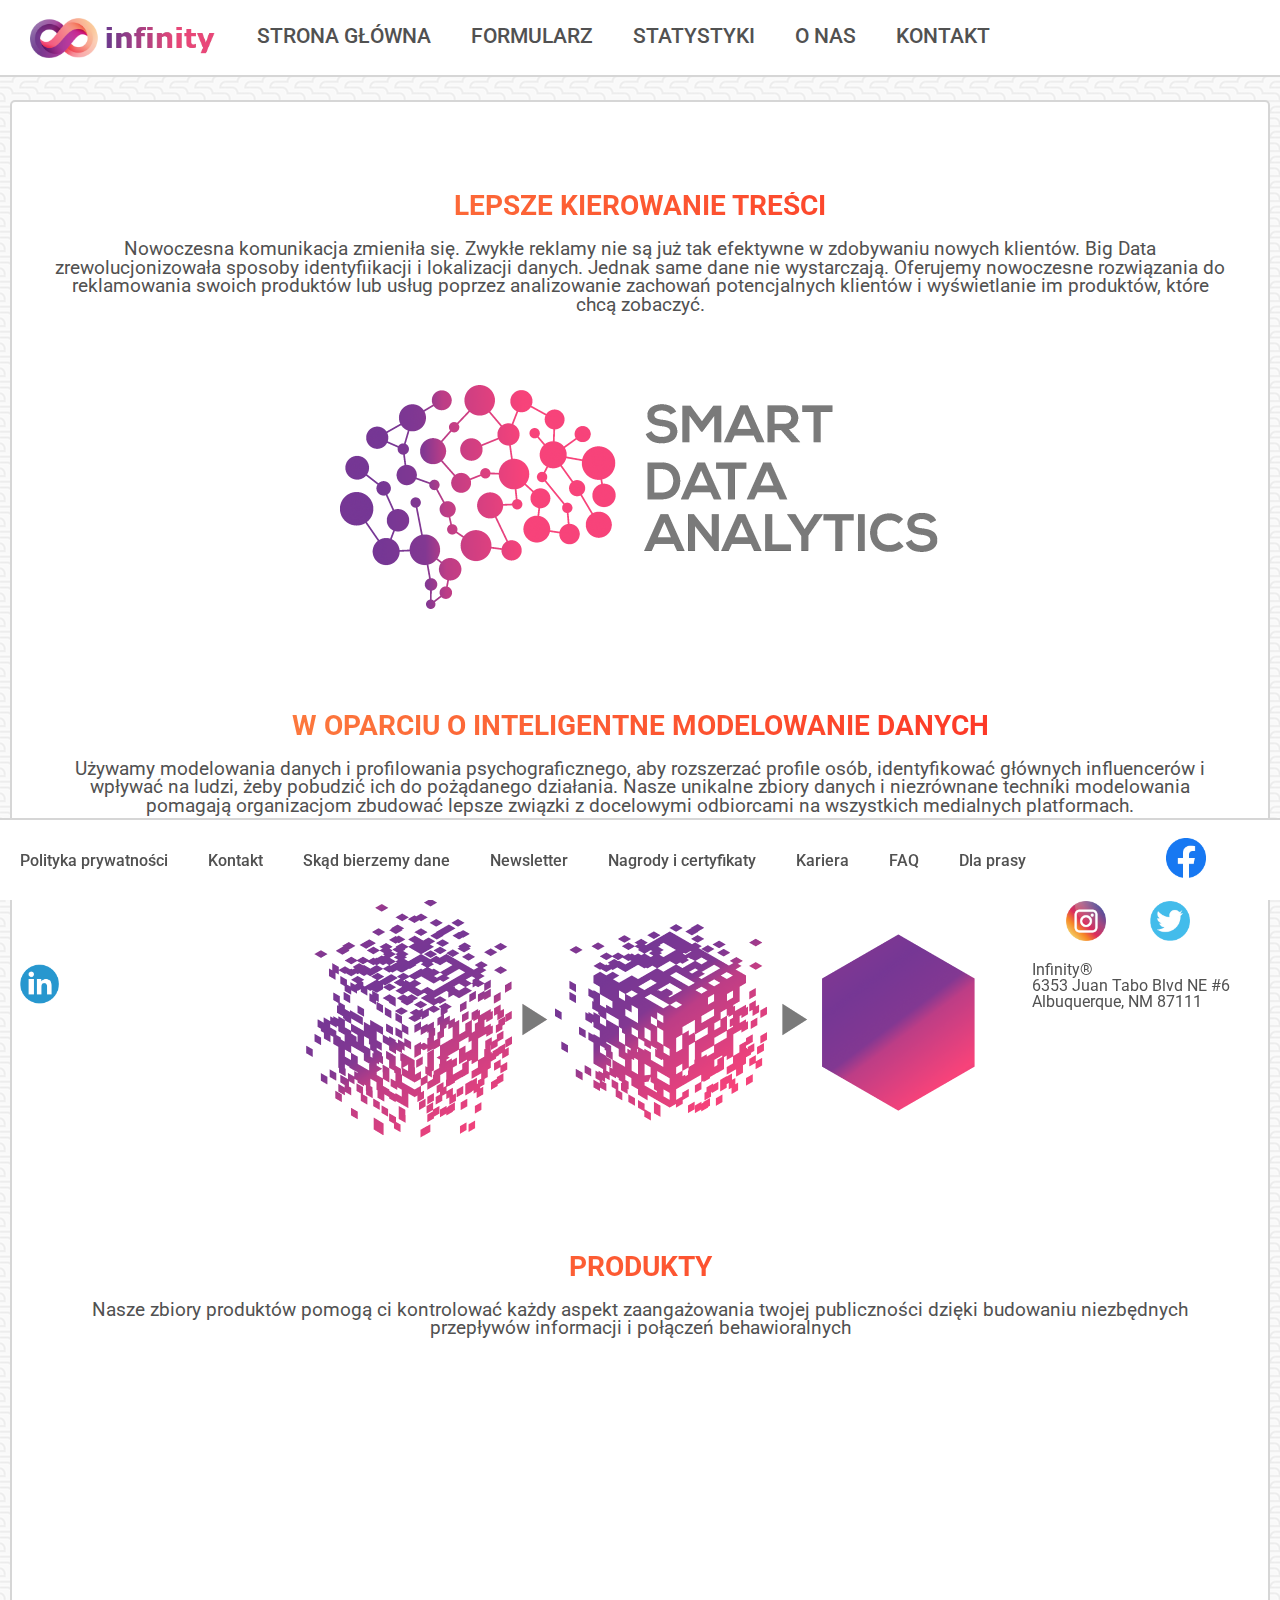
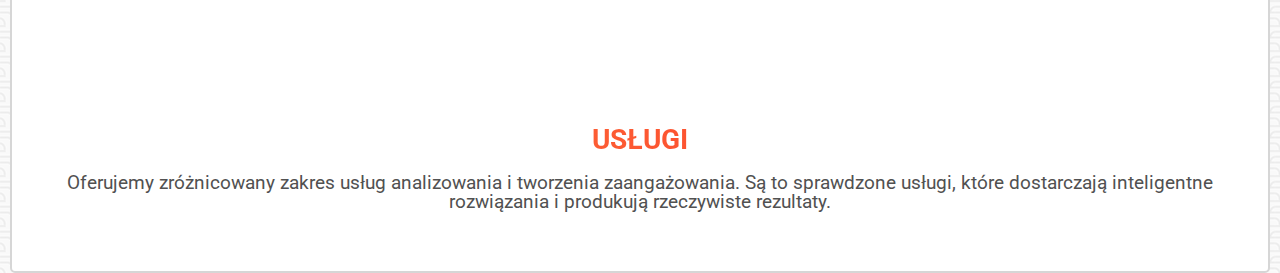
<file: index.html>
<!DOCTYPE html>
<html lang="pl">
  <head>
    <meta charset="UTF-8">
    <title>Infinity®</title>
    <link rel="stylesheet" href="styles/main.css">
    <link rel="icon" href="img/favicon.png" type="image/png">
    <meta name="Description" content="Infinity. Strona firmy oferującej usługi data science.">
    <link href="https://fonts.googleapis.com/css2?family=Roboto:ital,wght@0,400;0,500;0,700;1,400&display=swap" rel="stylesheet">
  </head>
  <body>
    <header>
      <a href="index.html"><img alt="Logo" src="img/logo-cale.png" height="40px" width="187px" class="header-logo"></a>
      <ul>
        <li><a class="a-header" rel="noreferrer" href="index.html">STRONA GŁÓWNA</a></li>
        <li><a class="a-header" rel="noreferrer" href="form.html">FORMULARZ</a></li>
        <li><a class="a-header" rel="noreferrer" href="stat.html">STATYSTYKI</a></li>
        <li><a class="a-header" rel="noreferrer" href="about-us.html">O NAS</a></li>
        <li><a class="a-header" rel="noreferrer" href="kontakt.html">KONTAKT</a></li>
      </ul>
    </header>
    <section>
      <h6 class="h6-section"> Strona główna </h6>
      <article>
        <h2>LEPSZE KIEROWANIE TREŚCI</h2>
        <p>Nowoczesna komunikacja zmieniła się. Zwykłe reklamy nie są już tak efektywne w zdobywaniu nowych klientów. Big Data zrewolucjonizowała sposoby identyfiikacji i lokalizacji danych. Jednak same dane nie wystarczają. Oferujemy nowoczesne rozwiązania do reklamowania swoich produktów lub usług poprzez analizowanie zachowań potencjalnych klientów i wyświetlanie im produktów, które chcą zobaczyć.</p>
        <img src="img/smart-data.png" alt="Smart data logo" class="smart-data-img">
        <h2>W OPARCIU O INTELIGENTNE MODELOWANIE DANYCH</h2>
        <p>Używamy modelowania danych i profilowania psychograficznego, aby rozszerzać profile osób, identyfikować głównych influencerów i wpływać na ludzi, żeby pobudzić ich do pożądanego działania. Nasze unikalne zbiory danych i niezrównane techniki modelowania pomagają organizacjom zbudować lepsze związki z docelowymi odbiorcami na wszystkich medialnych platformach.</p>
        <img src="img/cubes.png" alt="Cubes logo" class="smart-data-img">
        <h2>PRODUKTY</h2>
        <p>Nasze zbiory produktów pomogą ci kontrolować każdy aspekt zaangażowania twojej publiczności dzięki budowaniu niezbędnych przepływów informacji i połączeń behawioralnych</p>
        <iframe width="560" title="Dataaa Science" height="315" src="https://www.youtube.com/embed/xh2ATEZ75Ls" allow="accelerometer; autoplay; clipboard-write; encrypted-media; gyroscope; picture-in-picture" allowfullscreen></iframe>
        <h2>USŁUGI</h2>
        <p>Oferujemy zróżnicowany zakres usług analizowania i tworzenia zaangażowania. Są to sprawdzone usługi, które dostarczają inteligentne rozwiązania i produkują rzeczywiste rezultaty.</p>
      </article>
    </section>
    <aside>
      <h2>NASI PARTNERZY</h2>
      <a href="https://google.com" rel="noreferrer" target="_blank"><img src="img/google-logo.png" alt="Google logo"></a>
      <a href="https://ibm.com" rel="noreferrer" target="_blank"><img src="img/ibm-logo.png" alt="IBM logo"></a>
      <a href="https://tesla.com" rel="noreferrer" target="_blank"><img src="img/tesla-logo.png" alt="Tesla logo"></a>
      <a href="https://facebook.com" rel="noreferrer" target="_blank"><img src="img/facebook-logo.gif" alt="Facebook logo"></a>
      <a href="https://spacex.com" rel="noreferrer" target="_blank"><img src="img/spacex-logo.png" alt="SpaceX logo"></a>
      <a href="https://oracle.com" rel="noreferrer" target="_blank"><img src="img/oracle-logo.png" alt="Oracle logo"></a>
    </aside>
    <footer>
      <ul>
          <li><a rel="noreferrer" href="index.html">Polityka prywatności</a></li>
          <li><a rel="noreferrer" href="kontakt.html">Kontakt</a></li>
        <li><a rel="noreferrer" href="index.html">Skąd bierzemy dane</a></li>
        <li><a rel="noreferrer" href="index.html">Newsletter</a></li>
        <li><a rel="noreferrer" href="index.html">Nagrody i certyfikaty</a></li>
        <li><a rel="noreferrer" href="index.html">Kariera</a></li>
        <li><a rel="noreferrer" href="index.html">FAQ</a></li>
        <li><a rel="noreferrer" href="index.html">Dla prasy</a></li>
      </ul>
      <a href="https://facebook.com" rel="noreferrer" target="_blank" class="footer-media"><img src="img/fb-icon.png" alt="Facebook logo"></a>
      <a href="https://instagram.com" rel="noreferrer" target="_blank"><img src="img/instagram-logo.png" alt="Instagram logo"></a>
      <a href="https://twitter.com" rel="noreferrer" target="_blank"><img src="img/twitter-logo.png" alt="Twitter logo"></a>
      <a href="https://linkedin.com" rel="noreferrer" target="_blank"><img src="img/linkedin-logo.png" alt="LinkedIn logo"></a>
      <div class="footer-adress">
        <p>Infinity®</p>
        <p>6353 Juan Tabo Blvd NE #6</p>
        <p>Albuquerque, NM 87111</p>
      </div>
    </footer>

  </body>
</html>
</file>
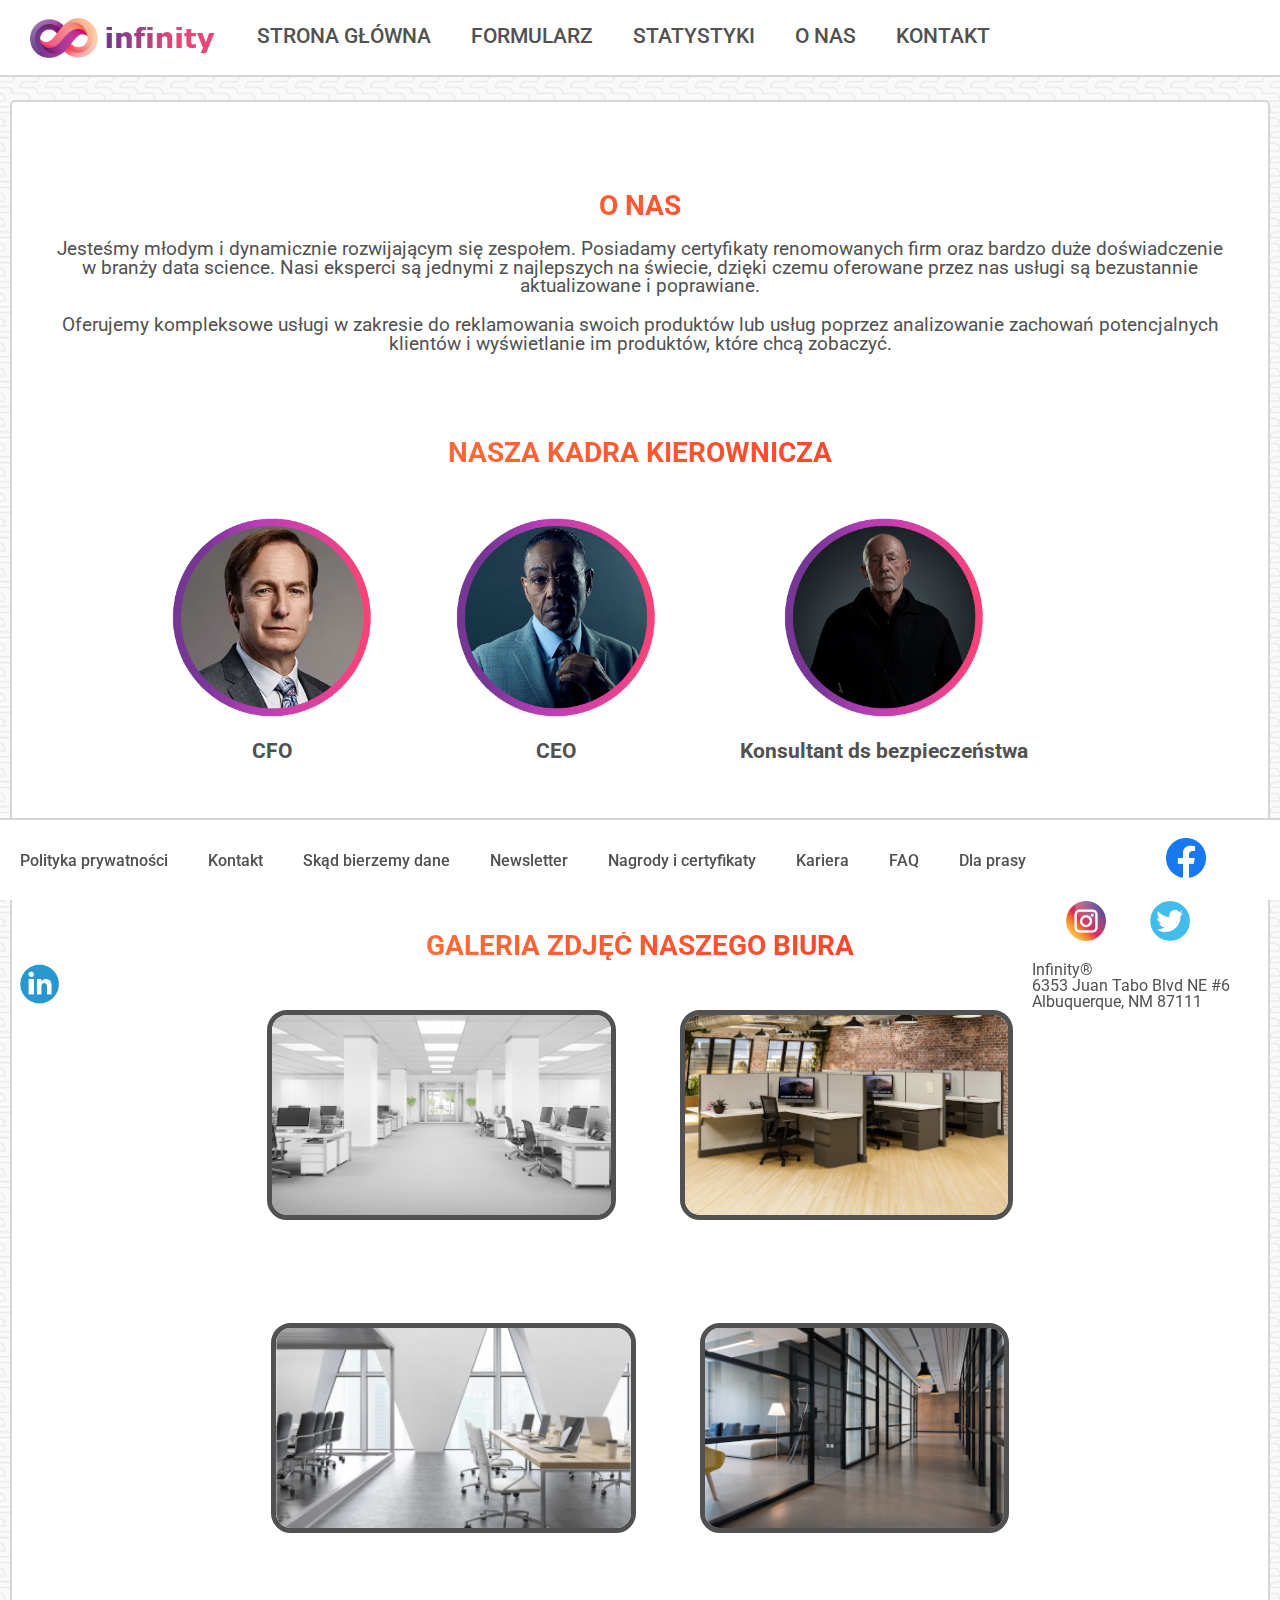
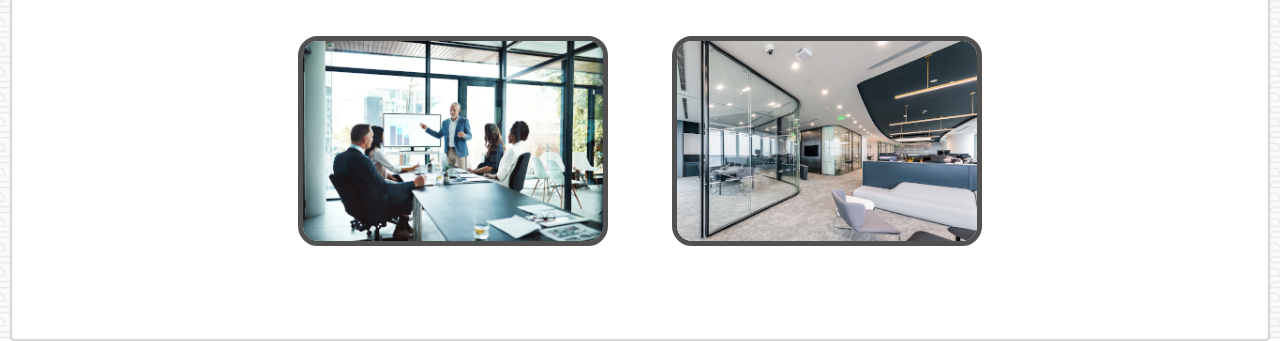
<file: about-us.html>
<!DOCTYPE html>
<html lang="pl">
<head>
    <meta charset="UTF-8">
    <title>Infinity® - Galeria</title>
    <link rel="stylesheet" href="styles/main.css">
    <meta name="Description" content="Infinity. Strona firmy oferującej usługi data science.">
    <link rel="icon" href="img/favicon.png" type="image/png">
    <link href="https://fonts.googleapis.com/css2?family=Roboto:ital,wght@0,400;0,500;0,700;1,400&display=swap" rel="stylesheet">
</head>
<body>
<header>
    <a href="index.html"><img alt="Logo" src="img/logo-cale.png" class="header-logo"></a>
    <ul>
        <li><a class="a-header" href="index.html">STRONA GŁÓWNA</a></li>
        <li><a class="a-header" href="form.html">FORMULARZ</a></li>
        <li><a class="a-header" href="stat.html">STATYSTYKI</a></li>
        <li><a class="a-header" href="about-us.html">O NAS</a></li>
        <li><a class="a-header" href="kontakt.html">KONTAKT</a></li>
    </ul>
</header>
<section>
    <article class="about-us">
        <h2>O NAS</h2>
        <p>Jesteśmy młodym i dynamicznie rozwijającym się zespołem. Posiadamy certyfikaty renomowanych firm oraz bardzo duże doświadczenie w branży data science. Nasi eksperci są jednymi z najlepszych na świecie, dzięki czemu oferowane przez nas usługi są bezustannie aktualizowane i poprawiane.</p>
        <p>Oferujemy kompleksowe usługi w zakresie do reklamowania swoich produktów lub usług poprzez analizowanie zachowań potencjalnych klientów i wyświetlanie im produktów, które chcą zobaczyć.</p>
        <br>
        <h2>NASZA KADRA KIEROWNICZA</h2>
        <figure>
        <img alt="CFO Zdjęcie" src="img/CFO.png">
        <p class="image-caption">CFO</p>
        </figure>
        <figure>
        <img alt="CEO Zdjęcie" src="img/CEO.png">
        <p class="image-caption">CEO</p>
        </figure>
        <figure>
        <img alt="Security Consultant Zdjęcie" src="img/SC.png">
        <p class="image-caption">Konsultant ds bezpieczeństwa</p>
        </figure>
        <h2>GALERIA ZDJĘĆ NASZEGO BIURA</h2>
        <img alt="Zdjęcie biura 1" src="img/office-1.png" class="office-photo">
        <img alt="Zdjęcie biura 2" src="img/office-2.png" class="office-photo">
        <br>
        <img alt="Zdjęcie biura 3" src="img/office-3.png" class="office-photo">
        <img alt="Zdjęcie biura 4" src="img/office-4.png" class="office-photo">
        <br>
        <img alt="Zdjęcie biura 5" src="img/office-5.png" class="office-photo">
        <img alt="Zdjęcie biura 6" src="img/office-6.png" class="office-photo">


    </article>
</section>
<aside>
    <h2>NASI PARTNERZY</h2>
    <a href="https://google.com" target="_blank"><img src="img/google-logo.png" alt="Google logo"></a>
    <a href="https://ibm.com" target="_blank"><img src="img/ibm-logo.png" alt="IBM logo"></a>
    <a href="https://tesla.com" target="_blank"><img src="img/tesla-logo.png" alt="Tesla logo"></a>
    <a href="https://facebook.com" target="_blank"><img src="img/facebook-logo.gif" alt="Facebook logo"></a>
    <a href="https://spacex.com" target="_blank"><img src="img/spacex-logo.png" alt="SpaceX logo"></a>
    <a href="https://oracle.com" target="_blank"><img src="img/oracle-logo.png" alt="Oracle logo"></a>
</aside>
<footer>
    <ul>
        <li><a href="index.html">Polityka prywatności</a></li>
        <li><a href="kontakt.html">Kontakt</a></li>
        <li><a href="index.html">Skąd bierzemy dane</a></li>
        <li><a href="index.html">Newsletter</a></li>
        <li><a href="index.html">Nagrody i certyfikaty</a></li>
        <li><a href="index.html">Kariera</a></li>
        <li><a href="index.html">FAQ</a></li>
        <li><a href="index.html">Dla prasy</a></li>
    </ul>
    <a href="https://facebook.com" target="_blank" class="footer-media"><img src="img/fb-icon.png" alt="Facebook logo"></a>
    <a href="https://instagram.com" target="_blank"><img src="img/instagram-logo.png" alt="Instagram logo"></a>
    <a href="https://twitter.com" target="_blank"><img src="img/twitter-logo.png" alt="Twitter logo"></a>
    <a href="https://linkedin.com" target="_blank"><img src="img/linkedin-logo.png" alt="LinkedIn logo"></a>
    <div class="footer-adress">
        <p>Infinity®</p>
        <p>6353 Juan Tabo Blvd NE #6</p>
        <p>Albuquerque, NM 87111</p>
    </div>
</footer>

</body>
</html>
</file>
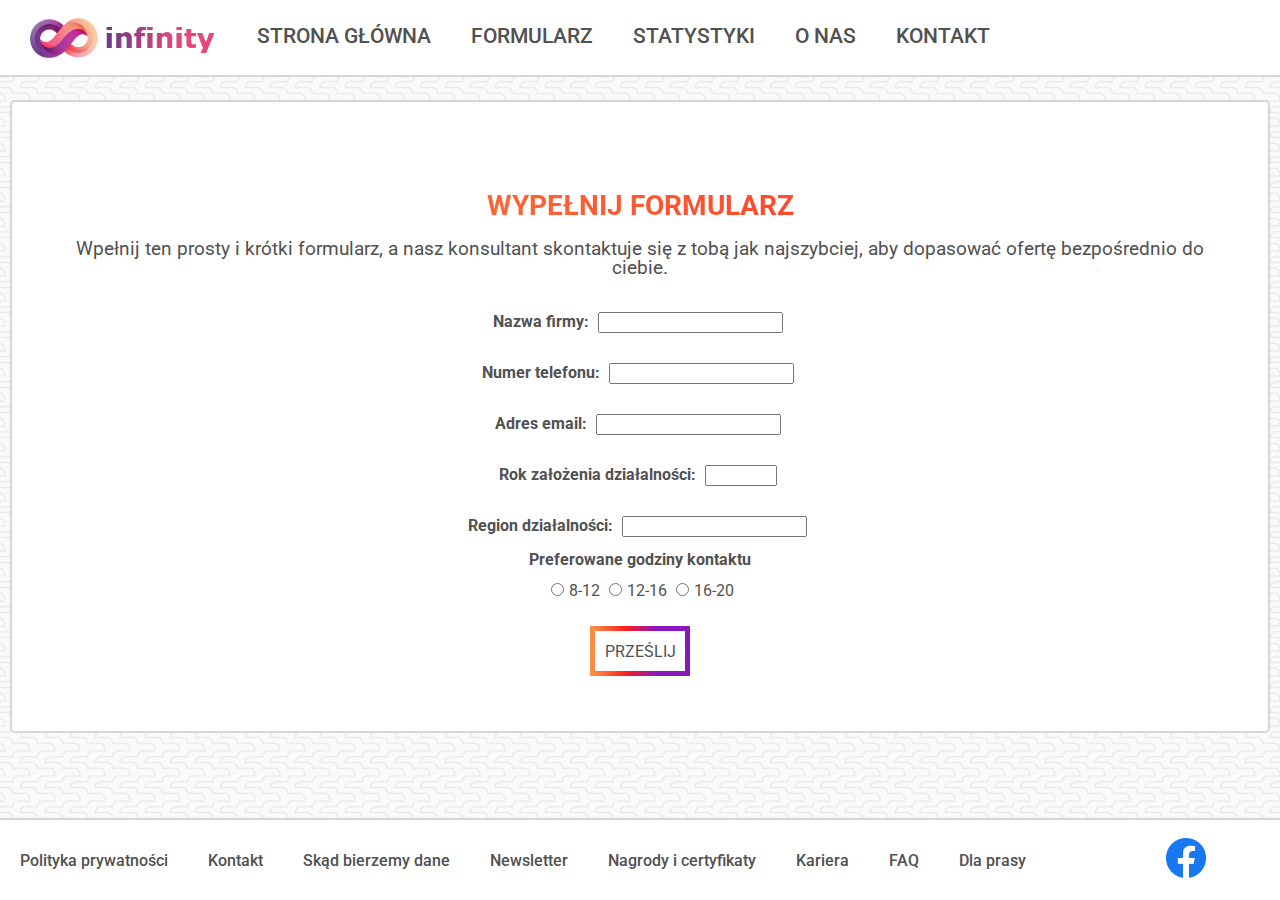
<file: form.html>
<!DOCTYPE html>
<html lang="pl">
<head>
    <meta charset="UTF-8">
    <title>Infinity® - Formularz</title>
    <link rel="stylesheet" href="styles/main.css">
    <link rel="icon" href="img/favicon.png" type="image/png">
    <meta name="Description" content="Infinity. Strona firmy oferującej usługi data science.">
    <link href="https://fonts.googleapis.com/css2?family=Roboto:ital,wght@0,400;0,500;0,700;1,400&display=swap" rel="stylesheet">
</head>
<body>
<header>
    <a href="index.html"><img alt="Logo" src="img/logo-cale.png" class="header-logo"></a>
    <ul>
        <li><a class="a-header" href="index.html">STRONA GŁÓWNA</a></li>
        <li><a class="a-header" href="form.html">FORMULARZ</a></li>
        <li><a class="a-header" href="stat.html">STATYSTYKI</a></li>
        <li><a class="a-header" href="about-us.html">O NAS</a></li>
        <li><a class="a-header" href="kontakt.html">KONTAKT</a></li>
    </ul>
</header>
<section>
    <article>
        <h2>WYPEŁNIJ FORMULARZ</h2>
        <p>Wpełnij ten prosty i krótki formularz, a nasz konsultant skontaktuje się z tobą jak najszybciej, aby dopasować ofertę bezpośrednio do ciebie.</p>
        <form>
            <label for="phone">Nazwa firmy: </label>
            <input type="tel" id="name" name="name" required>
            <br>
            <label for="phone">Numer telefonu: </label>
            <input type="tel" id="phone" name="phone" pattern="[0-9]{3}-[0-9]{3}-[0-9]{3}|[0-9]{9}" required>
            <br>
            <label for="t2">Adres email: </label>
            <input type="email" id="t2" name="email" required>
            <br>
            <label for="n1">Rok założenia działalności: </label>
            <input type="number" required min="1000" max="2020" step="1" id="n1" name="employees"
                   pattern="\d+">
            <br>
            <label for="t1">Region działalności: </label>
            <input type="text" required id="t1" name="continent" list="l1" required
                   pattern="[Ee]uropa|[Aa]meryka [Pp]ółnocna|[Aa]meryka [Pp]ołudniowa|[Aa]ustralia|[Aa]zja|[Aa]fryka">
            <datalist id="l1">
                <option>Europa</option>
                <option>Ameryka Północna</option>
                <option>Ameryka Południowa</option>
                <option>Australia</option>
                <option>Azja</option>
                <option>Afryka</option>
            </datalist>
            <br>
            <legend>Preferowane godziny kontaktu</legend>
            <input type="radio" required name="contact-hours" id="r1" value="m"><label class="radio-labels" for="r1">8-12</label>
            <input type="radio"  name="contact-hours" id="r2" value="a"><label class="radio-labels" for="r2">12-16</label>
            <input type="radio"  name="contact-hours" id="r3" value="e"><label class="radio-labels" for="r3">16-20</label>
            <br>
            <input type="submit" value="PRZEŚLIJ" class="submit-button">
        </form>
    </article>
</section>
<aside>
    <h2>NASI PARTNERZY</h2>
    <a href="https://google.com" target="_blank"><img src="img/google-logo.png" alt="Google logo"></a>
    <a href="https://ibm.com" target="_blank"><img src="img/ibm-logo.png" alt="IBM logo"></a>
    <a href="https://tesla.com" target="_blank"><img src="img/tesla-logo.png" alt="Tesla logo"></a>
    <a href="https://facebook.com" target="_blank"><img src="img/facebook-logo.gif" alt="Facebook logo"></a>
    <a href="https://spacex.com" target="_blank"><img src="img/spacex-logo.png" alt="SpaceX logo"></a>
    <a href="https://oracle.com" target="_blank"><img src="img/oracle-logo.png" alt="Oracle logo"></a>
</aside>
<footer>
    <ul>
        <li><a href="index.html">Polityka prywatności</a></li>
        <li><a href="kontakt.html">Kontakt</a></li>
        <li><a href="index.html">Skąd bierzemy dane</a></li>
        <li><a href="index.html">Newsletter</a></li>
        <li><a href="index.html">Nagrody i certyfikaty</a></li>
        <li><a href="index.html">Kariera</a></li>
        <li><a href="index.html">FAQ</a></li>
        <li><a href="index.html">Dla prasy</a></li>
    </ul>
    <a href="https://facebook.com" target="_blank" class="footer-media"><img src="img/fb-icon.png" alt="Facebook logo"></a>
    <a href="https://instagram.com" target="_blank"><img src="img/instagram-logo.png" alt="Instagram logo"></a>
    <a href="https://twitter.com" target="_blank"><img src="img/twitter-logo.png" alt="Twitter logo"></a>
    <a href="https://linkedin.com" target="_blank"><img src="img/linkedin-logo.png" alt="LinkedIn logo"></a>
    <div class="footer-adress">
        <p>Infinity®</p>
        <p>6353 Juan Tabo Blvd NE #6</p>
        <p>Albuquerque, NM 87111</p>
    </div>
</footer>

</body>
</html>
</file>
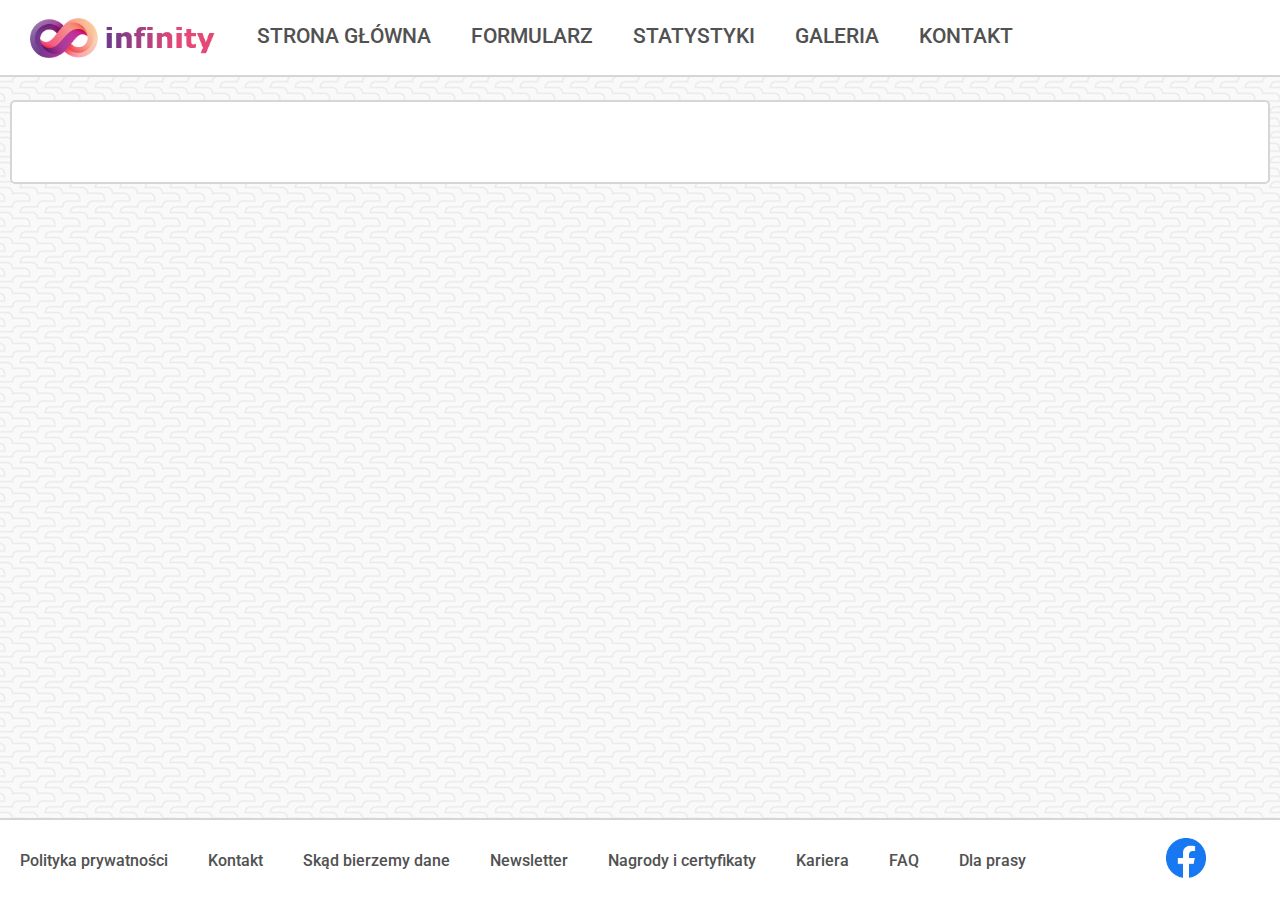
<file: gallery.html>
<!DOCTYPE html>
<html lang="pl">
<head>
    <meta charset="UTF-8">
    <title>Infinity® - Galeria</title>
    <link rel="stylesheet" href="styles/main.css">
    <link rel="icon" href="img/favicon.png" type="image/png">
    <link href="https://fonts.googleapis.com/css2?family=Roboto:ital,wght@0,400;0,500;0,700;1,400&display=swap" rel="stylesheet">
</head>
<body>
<header>
    <a href="index.html"><img alt="Logo" src="img/logo-cale.png" class="header-logo"></a>
    <ul>
        <li><a href="index.html">STRONA GŁÓWNA</a></li>
        <li><a href="form.html">FORMULARZ</a></li>
        <li><a href="stat.html">STATYSTYKI</a></li>
        <li><a href="gallery.html">GALERIA</a></li>
        <li><a href="kontakt.html">KONTAKT</a></li>
    </ul>
</header>
<section>
    <article >

    </article>
</section>
<aside>
    <h2>NASI PARTNERZY</h2>
    <a href="https://google.com" target="_blank"><img src="img/google-logo.png" alt="Google logo"></a>
    <a href="https://ibm.com" target="_blank"><img src="img/ibm-logo.png" alt="IBM logo"></a>
    <a href="https://tesla.com" target="_blank"><img src="img/tesla-logo.png" alt="Tesla logo"></a>
    <a href="https://facebook.com" target="_blank"><img src="img/facebook-logo.gif" alt="Facebook logo"></a>
    <a href="https://spacex.com" target="_blank"><img src="img/spacex-logo.png" alt="SpaceX logo"></a>
    <a href="https://oracle.com" target="_blank"><img src="img/oracle-logo.png" alt="Oracle logo"></a>
</aside>
<footer>
    <ul>
        <div>
            <li><a href="index.html">Polityka prywatności</a></li>
            <li><a href="kontakt.html">Kontakt</a></li>
        </div>
        <li><a href="index.html">Skąd bierzemy dane</a></li>
        <li><a href="index.html">Newsletter</a></li>
        <li><a href="index.html">Nagrody i certyfikaty</a></li>
        <li><a href="index.html">Kariera</a></li>
        <li><a href="index.html">FAQ</a></li>
        <li><a href="index.html">Dla prasy</a></li>
    </ul>
    <a href="https://facebook.com" target="_blank" class="footer-media"><img src="img/fb-icon.png" alt="Facebook logo"></a>
    <a href="https://instagram.com" target="_blank"><img src="img/instagram-logo.png" alt="Instagram logo"></a>
    <a href="https://twitter.com" target="_blank"><img src="img/twitter-logo.png" alt="Twitter logo"></a>
    <a href="https://linkedin.com" target="_blank"><img src="img/linkedin-logo.png" alt="LinkedIn logo"></a>
    <div class="footer-adress">
        <p>Infinity®</p>
        <p>6353 Juan Tabo Blvd NE #6</p>
        <p>Albuquerque, NM 87111</p>
    </div>
</footer>

</body>
</html>
</file>
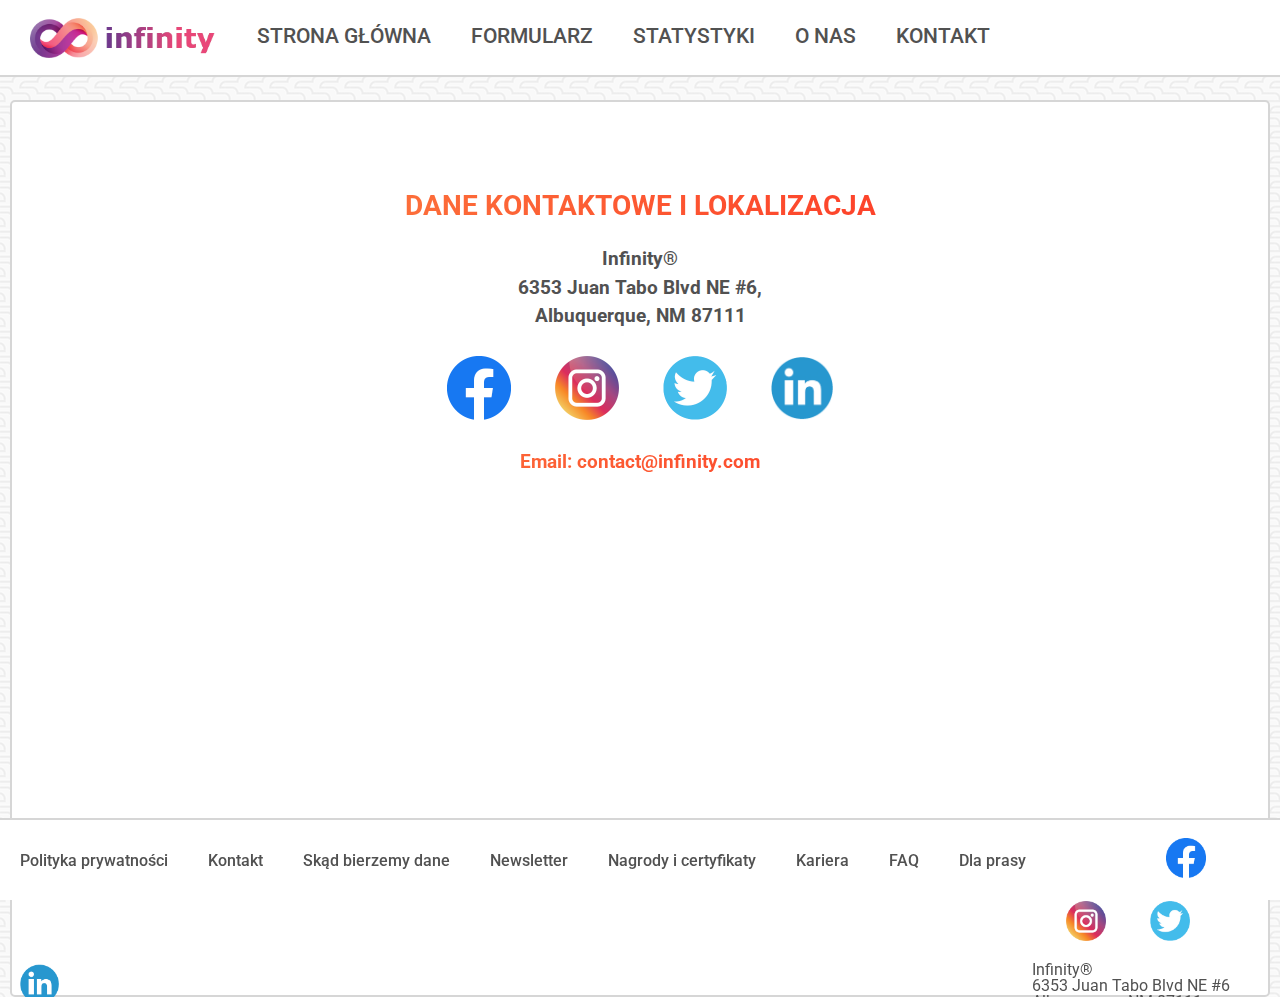
<file: kontakt.html>
<!DOCTYPE html>
<html lang="pl">
<head>
    <meta charset="UTF-8">
    <title>Infinity® - Kontakt</title>
    <link rel="stylesheet" href="styles/main.css">
    <meta name="Description" content="Infinity. Strona firmy oferującej usługi data science.">
    <link rel="icon" href="img/favicon.png" type="image/png">
    <link href="https://fonts.googleapis.com/css2?family=Roboto:ital,wght@0,400;0,500;0,700;1,400&display=swap" rel="stylesheet">
</head>
<body>
<header>
    <a href="index.html"><img alt="Logo" src="img/logo-cale.png" class="header-logo"></a>
    <ul>
        <li><a class="a-header" href="index.html">STRONA GŁÓWNA</a></li>
        <li><a class="a-header" href="form.html">FORMULARZ</a></li>
        <li><a class="a-header" href="stat.html">STATYSTYKI</a></li>
        <li><a class="a-header" href="about-us.html">O NAS</a></li>
        <li><a class="a-header" href="kontakt.html">KONTAKT</a></li>
    </ul>
</header>
<section>
    <article class="contact">
            <h2>DANE KONTAKTOWE I LOKALIZACJA</h2>
            <div class="contact-info">
                <p>Infinity®</p>
                <p>6353 Juan Tabo Blvd NE #6,</p>
                <p>Albuquerque, NM 87111</p>
                <div class="social-media-contact">
                    <a href="https://facebook.com" target="_blank"><img src="img/fb-icon.png" alt="Facebook logo"></a>
                    <a href="https://instagram.com" target="_blank"><img src="img/instagram-logo.png" alt="Instagram logo"></a>
                    <a href="https://twitter.com" target="_blank"><img src="img/twitter-logo.png" alt="Twitter logo"></a>
                    <a href="https://linkedin.com" target="_blank"><img src="img/linkedin-logo.png" alt="LinkedIn logo"></a>
                </div>
                <p class="email"><a href="mailto:css@uczelnia.edu">Email: contact@infinity.com</a></p>
            </div>
        <iframe src="https://www.google.com/maps/embed?pb=!1m18!1m12!1m3!1d298.8478087641997!2d-106.5201368415144!3d35.14813905632594!2m3!1f225.32725389444084!2f44.96394076125728!3f0!3m2!1i1024!2i768!4f35!3m3!1m2!1s0x87189fc4b76dffcd%3A0x3deaa51cbbae4a4f!2s6353%20Juan%20Tabo%20Blvd%20NE%20%236%2C%20Albuquerque%2C%20NM%2087111!5e1!3m2!1sen!2sus!4v1603709181910!5m2!1sen!2sus" width="600" height="450" frameborder="0" style="border:0;" allowfullscreen="" aria-hidden="false" tabindex="0"></iframe>
    </article>
</section>
<aside>
    <h2>NASI PARTNERZY</h2>
    <a href="https://google.com" target="_blank"><img src="img/google-logo.png" alt="Google logo"></a>
    <a href="https://ibm.com" target="_blank"><img src="img/ibm-logo.png" alt="IBM logo"></a>
    <a href="https://tesla.com" target="_blank"><img src="img/tesla-logo.png" alt="Tesla logo"></a>
    <a href="https://facebook.com" target="_blank"><img src="img/facebook-logo.gif" alt="Facebook logo"></a>
    <a href="https://spacex.com" target="_blank"><img src="img/spacex-logo.png" alt="SpaceX logo"></a>
    <a href="https://oracle.com" target="_blank"><img src="img/oracle-logo.png" alt="Oracle logo"></a>
</aside>
<footer>
    <ul>
        <li><a href="index.html">Polityka prywatności</a></li>
        <li><a href="kontakt.html">Kontakt</a></li>
        <li><a href="index.html">Skąd bierzemy dane</a></li>
        <li><a href="index.html">Newsletter</a></li>
        <li><a href="index.html">Nagrody i certyfikaty</a></li>
        <li><a href="index.html">Kariera</a></li>
        <li><a href="index.html">FAQ</a></li>
        <li><a href="index.html">Dla prasy</a></li>
    </ul>
    <a href="https://facebook.com" target="_blank" class="footer-media"><img src="img/fb-icon.png" alt="Facebook logo"></a>
    <a href="https://instagram.com" target="_blank"><img src="img/instagram-logo.png" alt="Instagram logo"></a>
    <a href="https://twitter.com" target="_blank"><img src="img/twitter-logo.png" alt="Twitter logo"></a>
    <a href="https://linkedin.com" target="_blank"><img src="img/linkedin-logo.png" alt="LinkedIn logo"></a>
    <div class="footer-adress">
        <p>Infinity®</p>
        <p>6353 Juan Tabo Blvd NE #6</p>
        <p>Albuquerque, NM 87111</p>
    </div>
</footer>

</body>
</html>
</file>
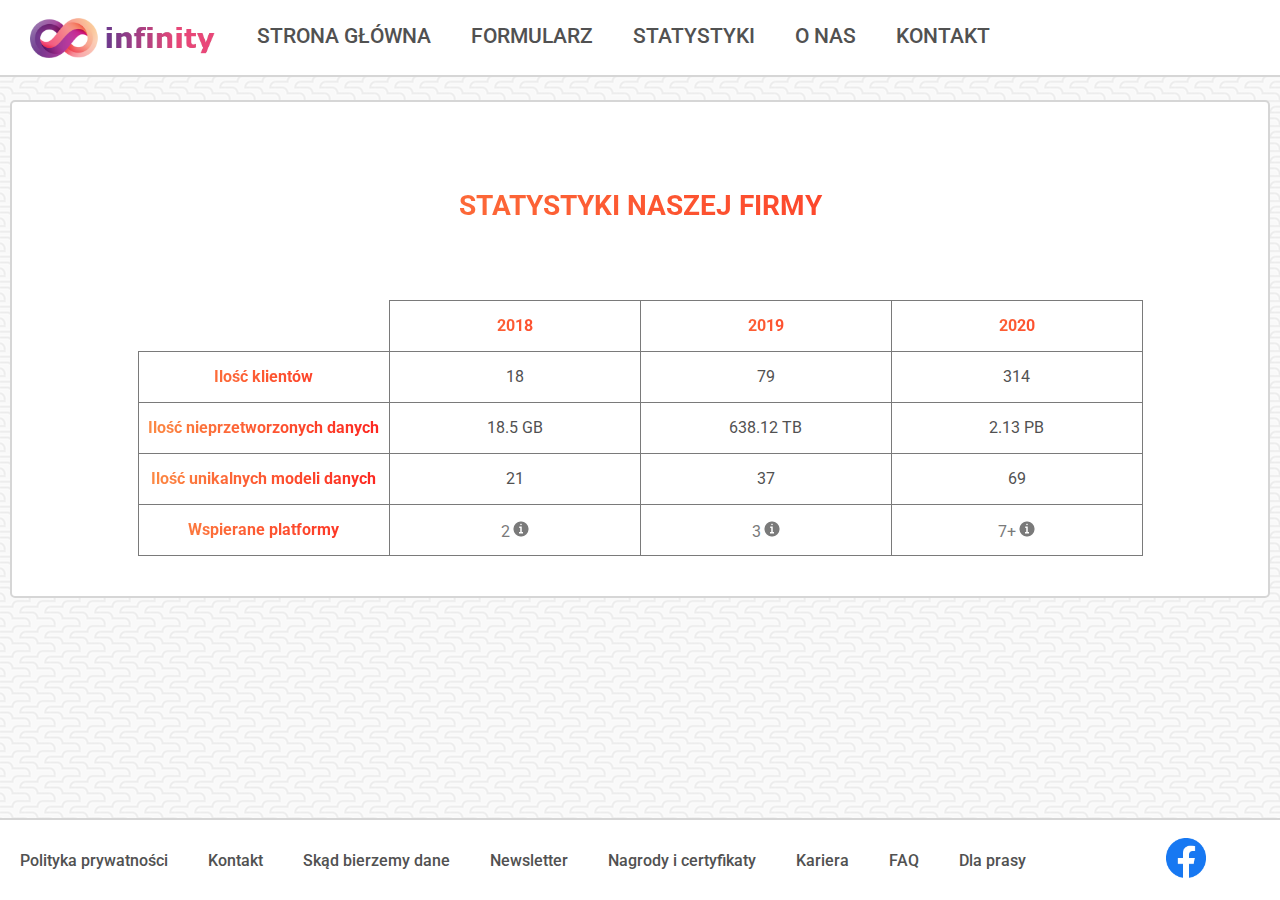
<file: stat.html>
<!DOCTYPE html>
<html lang="pl">
<head>
    <meta charset="UTF-8">
    <title>Infinity® - Statystyki</title>
    <link rel="stylesheet" href="styles/main.css">
    <link rel="icon" href="img/favicon.png" type="image/png">
    <meta name="Description" content="Infinity. Strona firmy oferującej usługi data science.">
    <link href="https://fonts.googleapis.com/css2?family=Roboto:ital,wght@0,400;0,500;0,700;1,400&display=swap" rel="stylesheet">
</head>
<body>
<header>
    <a href="index.html"><img alt="Logo" src="img/logo-cale.png" class="header-logo"></a>
    <ul>
        <li><a class="a-header" href="index.html">STRONA GŁÓWNA</a></li>
        <li><a class="a-header" href="form.html">FORMULARZ</a></li>
        <li><a class="a-header" href="stat.html">STATYSTYKI</a></li>
        <li><a class="a-header" href="about-us.html">O NAS</a></li>
        <li><a class="a-header" href="kontakt.html">KONTAKT</a></li>
    </ul>
</header>
<section>
    <article>
        <h2>STATYSTYKI NASZEJ FIRMY</h2>
        <table>
            <tr>
                <th id="empty-th"></th>
                <td class="table-date">2018</td><td class="table-date">2019</td><td class="table-date">2020</td>
            </tr>
            <tr>
                <th>Ilość klientów</th>
                <td>18</td><td>79</td><td>314</td>
            </tr>
            <tr>
                <th>Ilość nieprzetworzonych danych</th>
                <td>18.5 GB</td><td>638.12 TB</td><td>2.13 PB</td>
            </tr>
            <tr>
                <th>Ilość unikalnych modeli danych</th>
                <td>21</td><td>37</td><td>69</td>
            </tr>
            <tr>
                <th>Wspierane platformy</th>
                <td><a href=" " title="Facebook, Twitter" class="tooltip">2<img src="img/info.png" alt="Information symbol" class="info"></a></td><td><a href=" " title="Facebook, Instagram, Twitter" class="tooltip">3<img src="img/info.png" alt="Information symbol" class="info"></a></td><td><a href=" " title="Facebook, Instagram, Twitter i wiekszość popularnych serwisów społecznościowych + niestandardowe serwisy" class="tooltip">7+<img src="img/info.png" alt="Information symbol" class="info"></a>
            </td>
            </tr>
        </table>
    </article>
</section>
<aside>
    <h2>NASI PARTNERZY</h2>
    <a href="https://google.com" target="_blank"><img src="img/google-logo.png" alt="Google logo"></a>
    <a href="https://ibm.com" target="_blank"><img src="img/ibm-logo.png" alt="IBM logo"></a>
    <a href="https://tesla.com" target="_blank"><img src="img/tesla-logo.png" alt="Tesla logo"></a>
    <a href="https://facebook.com" target="_blank"><img src="img/facebook-logo.gif" alt="Facebook logo"></a>
    <a href="https://spacex.com" target="_blank"><img src="img/spacex-logo.png" alt="SpaceX logo"></a>
    <a href="https://oracle.com" target="_blank"><img src="img/oracle-logo.png" alt="Oracle logo"></a>
</aside>
<footer>
    <ul>
        <li><a href="index.html">Polityka prywatności</a></li>
        <li><a href="kontakt.html">Kontakt</a></li>
        <li><a href="index.html">Skąd bierzemy dane</a></li>
        <li><a href="index.html">Newsletter</a></li>
        <li><a href="index.html">Nagrody i certyfikaty</a></li>
        <li><a href="index.html">Kariera</a></li>
        <li><a href="index.html">FAQ</a></li>
        <li><a href="index.html">Dla prasy</a></li>
    </ul>
    <a href="https://facebook.com" target="_blank" class="footer-media"><img src="img/fb-icon.png" alt="Facebook logo"></a>
    <a href="https://instagram.com" target="_blank"><img src="img/instagram-logo.png" alt="Instagram logo"></a>
    <a href="https://twitter.com" target="_blank"><img src="img/twitter-logo.png" alt="Twitter logo"></a>
    <a href="https://linkedin.com" target="_blank"><img src="img/linkedin-logo.png" alt="LinkedIn logo"></a>
    <div class="footer-adress">
        <p>Infinity®</p>
        <p>6353 Juan Tabo Blvd NE #6</p>
        <p>Albuquerque, NM 87111</p>
    </div>
</footer>

</body>
</html>
</file>
<file: styles/main.css>
html, body, div, span, applet, object, iframe,
h1, h2, h3, h4, h5, h6, p, blockquote, pre,
a, abbr, acronym, address, big, cite, code,
del, dfn, em, img, ins, kbd, q, s, samp,
small, strike, strong, sub, sup, tt, var,
b, u, i, center,
dl, dt, dd, ol, ul, li,
fieldset, form, label, legend,
table, caption, tbody, tfoot, thead, tr, th, td,
article, aside, canvas, details, embed,
figure, figcaption, footer, header, hgroup,
menu, nav, output, ruby, section, summary,
time, mark, audio, video {
  margin: 0;
  padding: 0;
  border: 0;
  font-size: 100%;
  font: inherit;
  vertical-align: baseline;
}
/* HTML5 display-role reset for older browsers */
article, aside, details, figcaption, figure,
footer, header, hgroup, menu, nav, section {
  display: block;
}
body {
  line-height: 1;
}
ol, ul {
  list-style: none;
}
blockquote, q {
  quotes: none;
}
blockquote:before, blockquote:after,
q:before, q:after {
  content: '';
  content: none;
}
table {
  border-collapse: collapse;
  border-spacing: 0;
}
/*RESET CSS*/

body{
  background-image: url("../img/background-body.png");
  background-color: #cccccc;
  font-family: 'Roboto', Arial, sans-serif;
  color: #515151;
}

header{
  border-bottom: #d6d6d6 2px solid;
  position: absolute;
  left: 0;
  top: 0;
  right: 0;
  height: 75px;
  background-color: white;
}

.header-logo{
  display: block;
  margin: 18px 20px 18px 30px;
  float: left;
  height: 40px;
  filter: grayscale(10%);
  transition: 0.3s;
}

.header-logo:hover{
  transition: 0.3s;
  filter: grayscale(0%) saturate(120%);
}

header ul{
  list-style: none;
  margin: 0;
  padding: 0;
  min-width: 1050px;
}

header ul li a{
  display: inline-block;
  float: left;
  text-decoration: none;
  color: #515151;
  font-size: 16pt;
  font-weight: 500;
  margin: 15px 10px;
  padding: 10px;
}

header ul li a:hover{
  background: linear-gradient(-210deg, rgba(122,22,189,1) 33%, rgb(253, 29, 29) 65%, rgb(252, 176, 69) 100%);
  -webkit-background-clip: text;
  -webkit-text-fill-color: transparent;
  animation: flow 2s ease-in-out infinite;
  background-size: 150%;
}



section{
  border: #d6d6d6 2px solid;
  border-radius: 5px;
  position: absolute;
  top: 100px;
  left: 21%;
  right: 10px;
  background-color: white;
  margin-bottom: 120px;
}

article {
  text-align: center;
  padding: 40px;
}

article h2, aside h2{
  margin: 50px 0 0 0;
  font-weight: bold;
  font-size: 21pt;
  animation: flow 7s ease-in-out infinite;
  background: linear-gradient(-90deg, rgb(139, 22, 189) 33%, rgb(253, 29, 29) 65%, rgb(252, 142, 69) 100%);
  background-size: 300%;
  -webkit-background-clip: text;
  -webkit-text-fill-color: transparent;
}

article p{
  margin: 20px 0;
  font-size: 14pt;
}

.smart-data-img{
  margin: 50px 0;
}

@media screen and (min-width: 480px) and (max-width:800px) {
  .smart-data-img{display: none}
  iframe{display: none}
}

@media screen and (min-width: 480px) and (max-width:1070px) {
  footer{display: none}
}

@media screen and (min-width: 480px) and (max-width:1000px) {
  .a-header{
    font-size: 12pt;
    margin: 20px -4px;
  }
  .header-logo{display: none}
}

@keyframes flow {
  0%, 100% {
    background-position: 0 50%;
  }

  50% {
    background-position: 100% 50%;
  }
}

aside{
  border: #d6d6d6 2px solid;
  border-radius: 5px;
  position: absolute;
  top: 100px;
  left: 10px;
  right: 80%;
  background-color: white;
  text-align: center;
  margin-bottom: 120px;
  padding-top: 40px;
}

aside img{
  margin: 50px 0;
}

@media screen and (min-width: 480px) and (max-width:1500px){
  aside {display:none}
  section {left: 10px;}
}

footer{
  border-top: #d6d6d6 2px solid;
  position: fixed;
  bottom: 0;
  left: 0;
  right: 0;
  z-index: 100;
  height: 80px;
  background-color: white;
}

footer ul{
  list-style: none;
  margin: 0;
  padding: 0;
  min-width: 1050px;
  margin: 8px auto;
}

footer ul li a{
  float: left;
  text-decoration: none;
  color: #515151;
  font-size: 12pt;
  font-weight: 500;
  margin: 15px 10px;
  padding: 10px;
}

footer ul li a:hover{
  animation: flow 7s ease-in-out infinite;
  background: linear-gradient(-90deg, rgb(139, 22, 189) 33%, rgb(253, 29, 29) 65%, rgb(252, 142, 69) 100%);
  background-size: 300%;
  -webkit-background-clip: text;
  -webkit-text-fill-color: transparent;
}

footer img{
  height: 40px;
  margin: 10px 20px;

}

.footer-media{
  margin-left: 100px;
}

.footer-adress{
  float: right;
  margin: 8px 50px;
}

.contact p{
  font-weight: bold;
  margin: 10px 0;
}

.contact-info{
  margin: 30px 0;
}

.social-media-contact{
  margin: 30px 0;
}

.social-media-contact img{
  padding: 0 20px;
  height: 64px;
}

.email{
  animation: flow 7s ease-in-out infinite;
  background: linear-gradient(-90deg, rgb(139, 22, 189) 33%, rgb(253, 29, 29) 65%, rgb(252, 142, 69) 100%);
  background-size: 300%;
  -webkit-background-clip: text;
  -webkit-text-fill-color: transparent;
}

article form input{
  margin: 15px 5px;
}

article form label, article form legend{
  font-weight: bold;
}

.radio-labels{
  font-weight: normal;
}

.submit-button{
  font-family: 'Roboto', Arial, sans-serif;
  background-color: white;
  font-weight: normal;
  font-size: 12pt;
  color: #515151;
  border-radius: 20px;
  width: 100px;
  height: 50px;
  border: 5px solid;
  border-image-slice: 1;
  transition: 0.2s;
  border-image-source: linear-gradient(-90deg, rgb(139, 22, 189) 33%, rgb(253, 29, 29) 65%, rgb(252, 142, 69) 100%);
}

.submit-button:hover{
  font-weight: bold;
  transition: 0.2s;
}

tr, th, td{
  border-collapse: collapse;
  border: #7a7a7a 1px solid;
  width: 100px;
  height: 50px;
  text-align: center;
  vertical-align: middle;
}

th, .table-date{
  animation: flow 7s ease-in-out infinite;
  background: linear-gradient(-90deg, rgb(139, 22, 189) 33%, rgb(253, 29, 29) 65%, rgb(252, 142, 69) 100%);
  background-size: 300%;
  -webkit-background-clip: text;
  -webkit-text-fill-color: transparent;
  font-weight: bold;
  width: 250px;
  border: #7a7a7a 1px solid;
}

tr{
  border:none;
}

table{
  margin-left: auto;
  margin-right: auto;
  margin-top: 80px;
}

#empty-th{
  border: none;
}

.info{
  height: 16px;
  margin-left: 3px;
}

.tooltip{
  background-color:#FFFFFF;
  color:#7a7a7a;
  text-decoration:none
}

.about-us img{
  height: 200px;

}

.about-us figure{
  display: inline-block;
  margin-top: 50px;
  margin-right: 80px;
  margin-bottom: 100px;
}

.image-caption{
  font-weight: bold;
  font-size: 16pt;
}

.office-photo{
  margin: 50px 30px;
  border-image-source: linear-gradient(-90deg, rgb(139, 22, 189) 33%, rgb(253, 29, 29) 65%, rgb(252, 142, 69) 100%);
  border: 5px solid;
  border-image-slice: 1;
  border-radius: 20px;
}

.h6-section{display: none}
</file>
